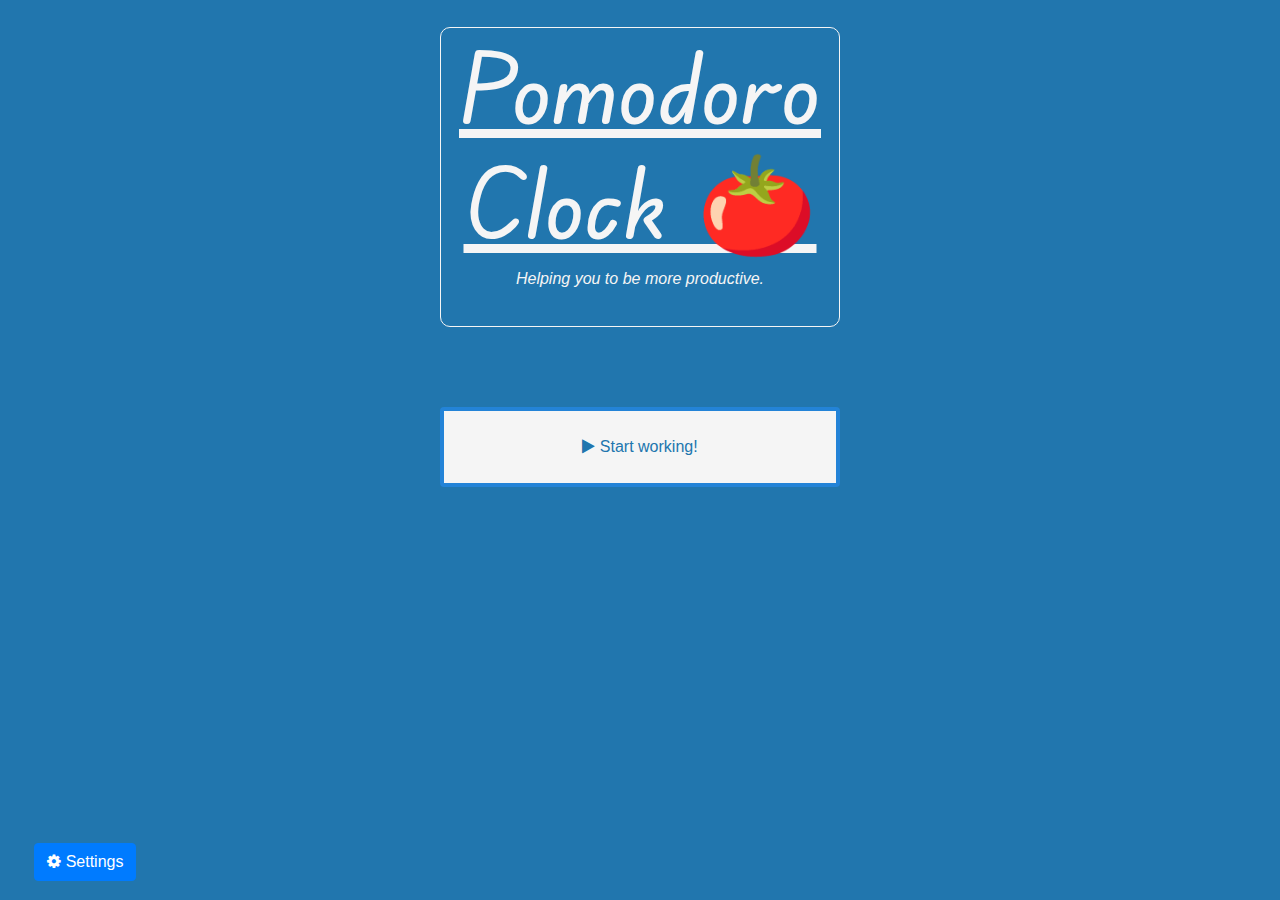
<file: index.html>
<html>
    <head>
    </head>
    <body>
        <script>
            // redirect to home page
            window.onload = function() {
                window.location.href = "pages/home.html";
            };
        </script>
    </body>
</html>
</file>
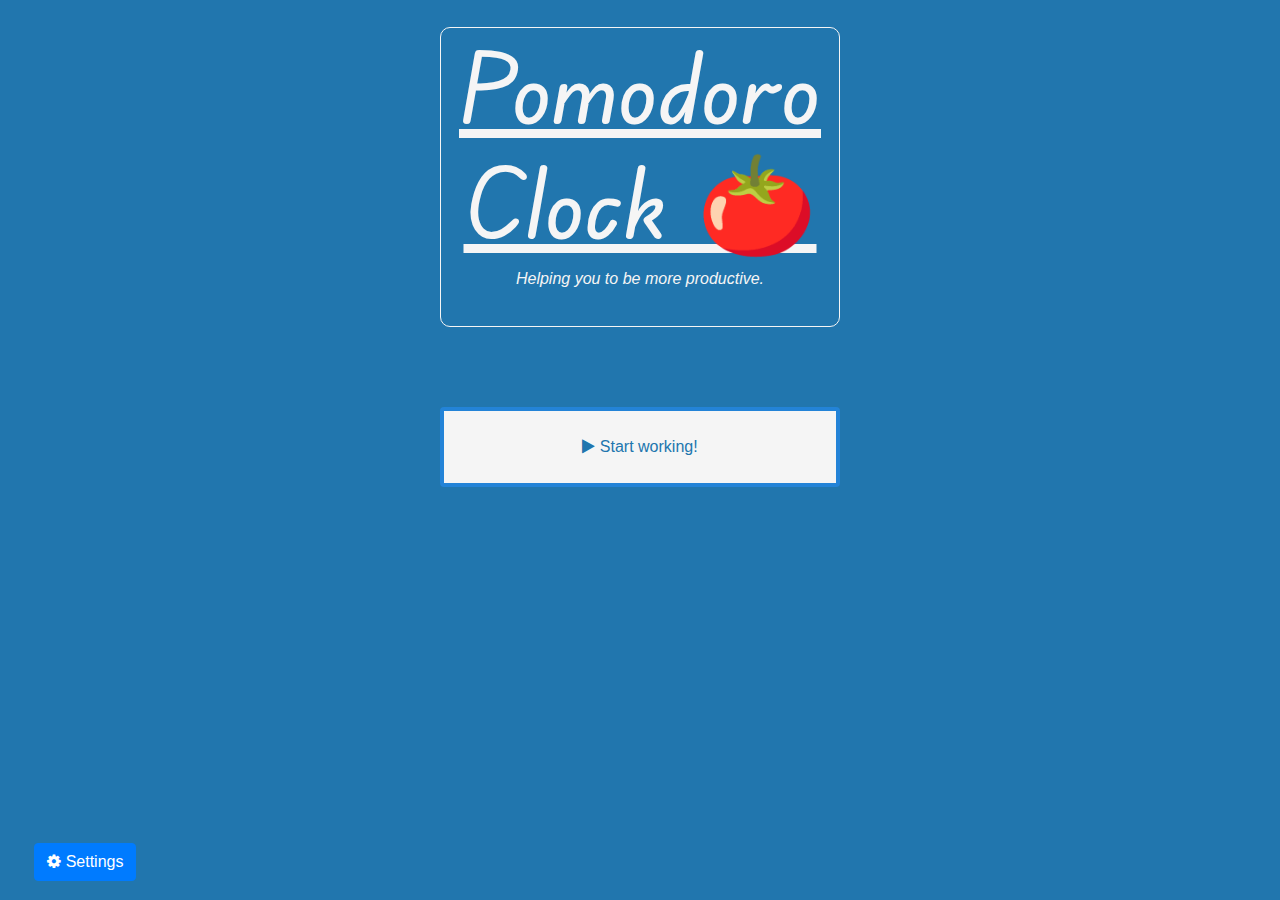
<file: pages/home.html>
<html>
    <head>
        <link rel="stylesheet" href="https://cdn.jsdelivr.net/npm/bootstrap@4.3.1/dist/css/bootstrap.min.css" integrity="sha384-ggOyR0iXCbMQv3Xipma34MD+dH/1fQ784/j6cY/iJTQUOhcWr7x9JvoRxT2MZw1T" crossorigin="anonymous">
        <script src="https://code.jquery.com/jquery-3.3.1.slim.min.js" integrity="sha384-q8i/X+965DzO0rT7abK41JStQIAqVgRVzpbzo5smXKp4YfRvH+8abtTE1Pi6jizo" crossorigin="anonymous"></script>
        <script src="https://cdn.jsdelivr.net/npm/popper.js@1.14.7/dist/umd/popper.min.js" integrity="sha384-UO2eT0CpHqdSJQ6hJty5KVphtPhzWj9WO1clHTMGa3JDZwrnQq4sF86dIHNDz0W1" crossorigin="anonymous"></script>
        <script src="https://cdn.jsdelivr.net/npm/bootstrap@4.3.1/dist/js/bootstrap.min.js" integrity="sha384-JjSmVgyd0p3pXB1rRibZUAYoIIy6OrQ6VrjIEaFf/nJGzIxFDsf4x0xIM+B07jRM" crossorigin="anonymous"></script>
        <!-- Import font awesome -->
        <link rel="stylesheet" href="https://cdnjs.cloudflare.com/ajax/libs/font-awesome/4.7.0/css/font-awesome.min.css">

        <!-- Import global css of the projet -->
        <link rel="stylesheet" href="../styles/global.css">

        <!-- Import font 'Edu VIC WA NT Beginner' from Google Fonts -->
        <link rel="preconnect" href="https://fonts.googleapis.com">
        <link rel="preconnect" href="https://fonts.gstatic.com" crossorigin>
        <link href="https://fonts.googleapis.com/css2?family=Edu+VIC+WA+NT+Beginner&display=swap" rel="stylesheet">

        <meta name="viewport" content="width=device-width,initial-scale=1">

        <link rel="stylesheet" href="../styles/home.css">
        <script src="../js/home.js"></script>
    </head>
    <body>
        <div class="wrapper">
            <div class="title-container">
                <div class="title row">
                    <div class="col-12">
                        <h1>Pomodoro Clock 🍅</h1>
                    </div>
                </div>
                <div class="subtitle row">
                    <div class="col-12">
                        <p>
                            Helping you to be more productive.
                        </p>
                    </div>
                </div>
            </div>
            <div id="start-button-container" class="row">
                <!-- Button to initiate the work time -->
                <button class="btn btn-primary"
                    id="go-button"
                    class="go-button"
                    onclick="startWork()">
                    <!-- Icon:play -->
                    <i class="fa fa-play"></i>
                    Start working!
                </button>
            </div>

            <!-- Button to open the settings modal -->
            <div class="float-left-button-container col-md-6">
                <button class="btn btn-primary"
                    id="settings-button"
                    data-toggle="modal"
                    data-target="#modal-configurations"
                >
                    <!-- Icon:settings -->
                    <i class="fa fa-gear"></i>
                    Settings
                </button>
            </div>

            <!-- Modal -->
            <!-- Bootstrap modal to manage settings - work time, pause time, has pauses, etc -->
            <div class="modal fade" id="modal-configurations" tabindex="-1" role="dialog" aria-labelledby="modal-configurations-label" aria-hidden="true">
                <div class="modal-dialog" role="document">
                    <div class="modal-content">
                        <div class="modal-header">
                            <h5 class="modal-title" id="modal-configurations-label">Configurations</h5>
                            <button type="button" class="close" data-dismiss="modal" aria-label="Close">
                                <span aria-hidden="true">&times;</span>
                            </button>
                        </div>
                        <div class="modal-body">
                            <div class="row">
                                <div class="col-md-12">
                                    <div class="form-group">
                                        <label class="form-label" for="work-time">
                                            Time of work
                                        </label>
                                        <input type="number"
                                            class="form-control"
                                            id="work-time"
                                            value="25"
                                            min="1"
                                            max="60"
                                            onchange="updateWorkTime()"
                                        >
                                    </div>
                                </div>
                            </div>
                            <div class="row">
                                <div class="col-md-12">
                                    <div class="form-group">
                                        <label class="form-label" for="break-time">
                                            Time of breaks
                                        </label>
                                        <input type="number"
                                            class="form-control"
                                            id="break-time"
                                            value="5"
                                            min="1"
                                            max="60"
                                            onchange="updateBreakTime()"
                                        >
                                    </div>
                                </div>
                            </div>
                        </div>
                    </div>
                </div>
            </div>
        </div>
    </body>
</html>
</file>
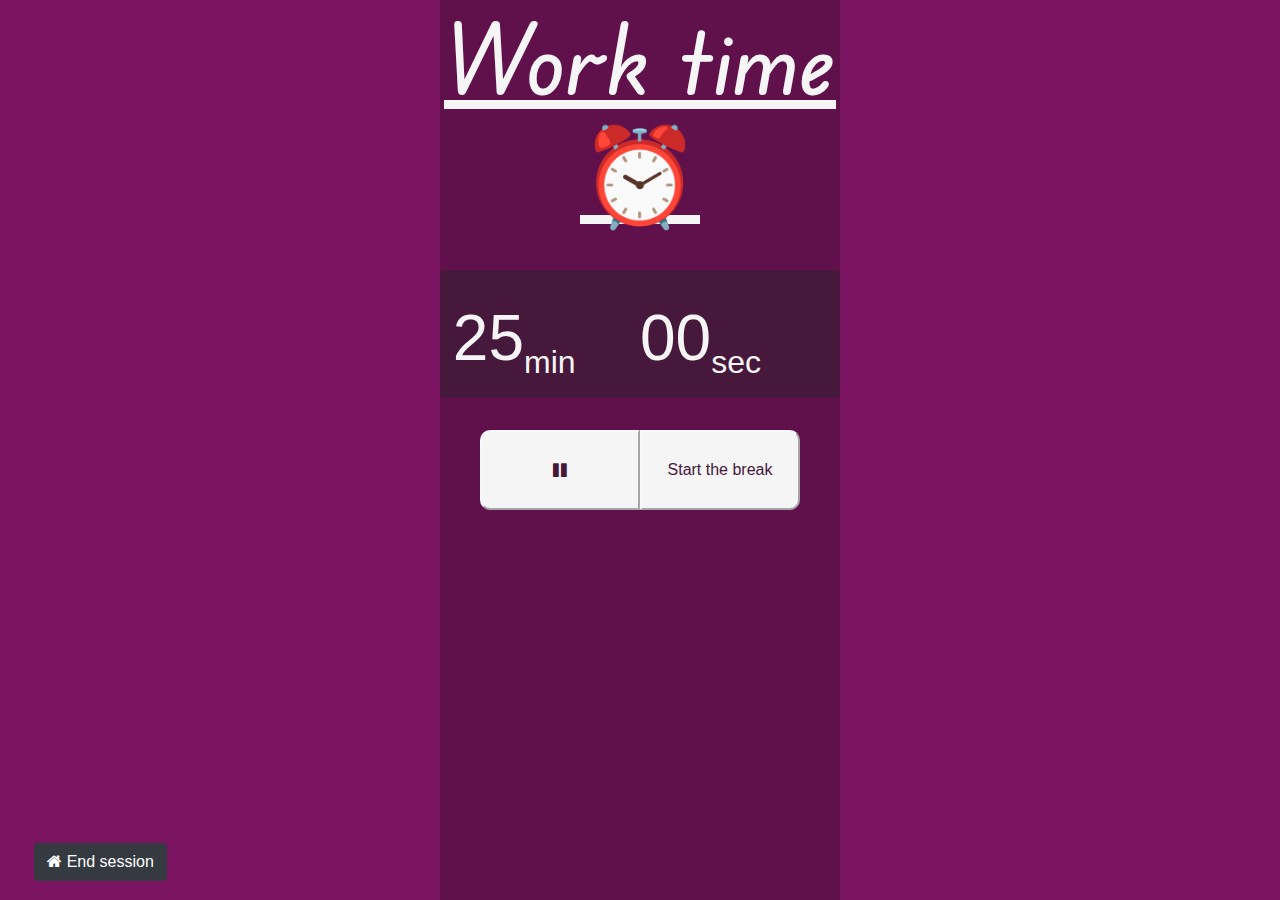
<file: pages/pomodoroSession.html>
<html>
    <head>
        <link rel="stylesheet" href="https://cdn.jsdelivr.net/npm/bootstrap@4.3.1/dist/css/bootstrap.min.css" integrity="sha384-ggOyR0iXCbMQv3Xipma34MD+dH/1fQ784/j6cY/iJTQUOhcWr7x9JvoRxT2MZw1T" crossorigin="anonymous">
        <script src="https://code.jquery.com/jquery-3.3.1.slim.min.js" integrity="sha384-q8i/X+965DzO0rT7abK41JStQIAqVgRVzpbzo5smXKp4YfRvH+8abtTE1Pi6jizo" crossorigin="anonymous"></script>
        <script src="https://cdn.jsdelivr.net/npm/popper.js@1.14.7/dist/umd/popper.min.js" integrity="sha384-UO2eT0CpHqdSJQ6hJty5KVphtPhzWj9WO1clHTMGa3JDZwrnQq4sF86dIHNDz0W1" crossorigin="anonymous"></script>
        <script src="https://cdn.jsdelivr.net/npm/bootstrap@4.3.1/dist/js/bootstrap.min.js" integrity="sha384-JjSmVgyd0p3pXB1rRibZUAYoIIy6OrQ6VrjIEaFf/nJGzIxFDsf4x0xIM+B07jRM" crossorigin="anonymous"></script>
        <!-- Import font awesome -->
        <link rel="stylesheet" href="https://cdnjs.cloudflare.com/ajax/libs/font-awesome/4.7.0/css/font-awesome.min.css">

        <!-- Import global css of the projet -->
        <link rel="stylesheet" href="../styles/global.css">

        <!-- Import js lib of timer -->
        <script src="../js/timer.js"></script>

        <!-- Import font 'Edu VIC WA NT Beginner' from Google Fonts -->
        <link rel="preconnect" href="https://fonts.googleapis.com">
        <link rel="preconnect" href="https://fonts.gstatic.com" crossorigin>
        <link href="https://fonts.googleapis.com/css2?family=Edu+VIC+WA+NT+Beginner&display=swap" rel="stylesheet">

        <meta name="viewport" content="width=device-width,initial-scale=1">

        <link rel="stylesheet" href="../styles/pomodoroSession.css">
        <script src="../js/pomodoroSession.js"></script>
    </head>
    <body>
        <div class="wrapper">
            <div class="title row">
                <div class="col-12">
                    <h1 id="title-text">Let's work!</h1>
                </div>
            </div>
            <div class="timer-container row">
                <!-- Timer container -->
                <div class="timer-container-item">
                    <div class="timer-container-number">
                        <span id="minutes">00</span>
                    </div>
                    <div class="timer-container-text">
                        <span>min</span>
                    </div>
                </div>
                <div class="timer-container-item">
                    <div class="timer-container-number">
                        <span id="seconds">00</span>
                    </div>
                    <div class="timer-container-text">
                        <span>sec</span>
                    </div>
                </div>
            </div>
            <div class="buttons-container row">
                <div class="action-button-container col-12">
                    <!-- Button to initiate the work time -->
                    <button class="action-button action-button-left btn-light"
                        id="action-button"
                        onclick="startPauseTimer()">
                        <!-- Icon -->
                        <i class="fa fa-pause"></i>
                    </button>
                    <!-- Button to initiate the work time -->
                    <button class="action-button action-button-right btn-light"
                        id="button-text"
                        onclick="changeState()">
                        <!-- Icon:play -->
                        Start break
                    </button>
                </div>
            </div>
            <!-- Button to go back to initial screen -->
            <div class="float-left-button-container col-md-6">
                <button class="btn btn-dark"
                    id="settings-button"
                    onclick="navigateToHome()">
                    <!-- Icon:settings -->
                    <i class="fa fa-home"></i>
                    End session
                </button>
            </div>
        </div>
    </body>
</html>
</file>
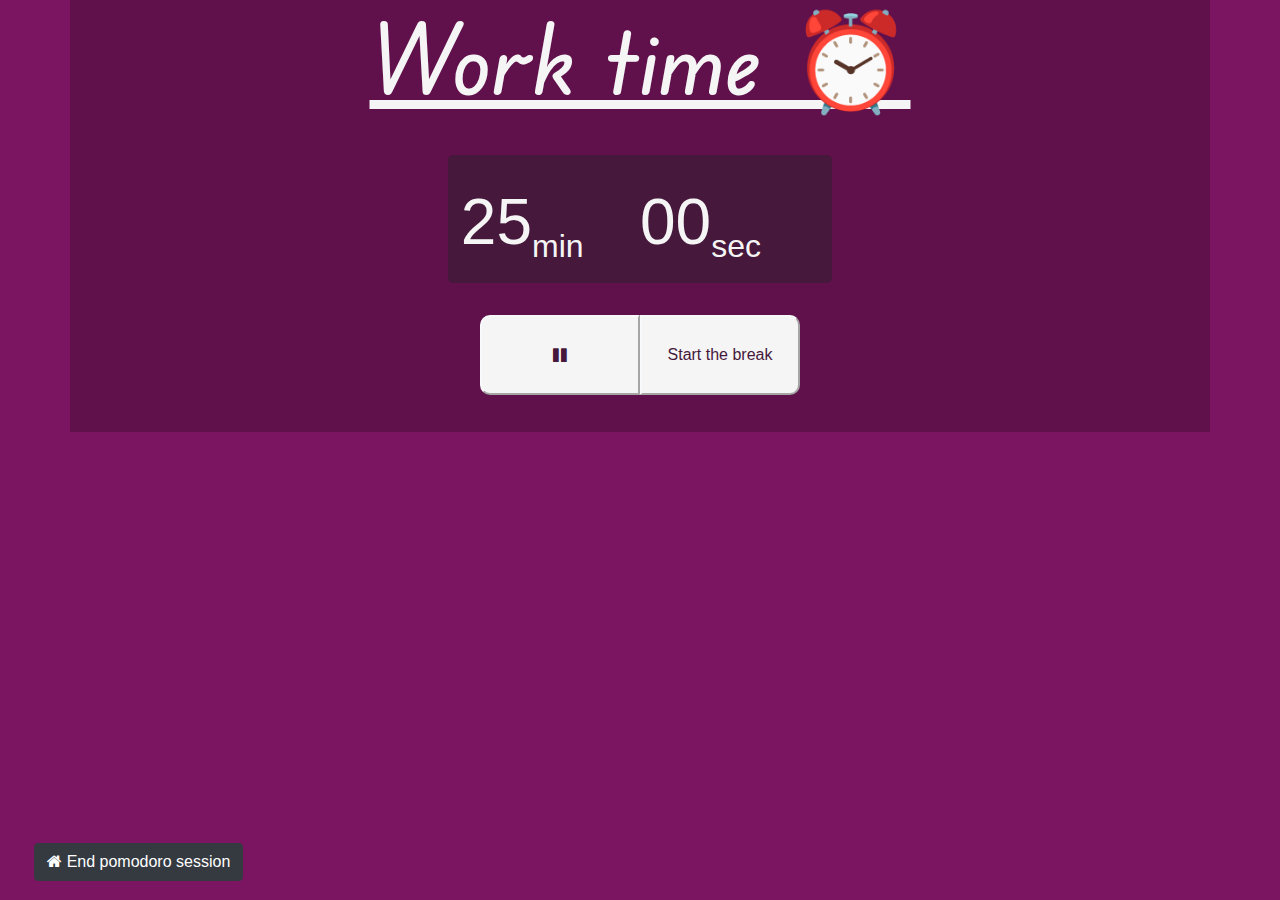
<file: pages/work-break.html>
<html>
    <head>
        <link rel="stylesheet" href="https://cdn.jsdelivr.net/npm/bootstrap@4.3.1/dist/css/bootstrap.min.css" integrity="sha384-ggOyR0iXCbMQv3Xipma34MD+dH/1fQ784/j6cY/iJTQUOhcWr7x9JvoRxT2MZw1T" crossorigin="anonymous">
        <script src="https://code.jquery.com/jquery-3.3.1.slim.min.js" integrity="sha384-q8i/X+965DzO0rT7abK41JStQIAqVgRVzpbzo5smXKp4YfRvH+8abtTE1Pi6jizo" crossorigin="anonymous"></script>
        <script src="https://cdn.jsdelivr.net/npm/popper.js@1.14.7/dist/umd/popper.min.js" integrity="sha384-UO2eT0CpHqdSJQ6hJty5KVphtPhzWj9WO1clHTMGa3JDZwrnQq4sF86dIHNDz0W1" crossorigin="anonymous"></script>
        <script src="https://cdn.jsdelivr.net/npm/bootstrap@4.3.1/dist/js/bootstrap.min.js" integrity="sha384-JjSmVgyd0p3pXB1rRibZUAYoIIy6OrQ6VrjIEaFf/nJGzIxFDsf4x0xIM+B07jRM" crossorigin="anonymous"></script>
        <!-- Import font awesome -->
        <link rel="stylesheet" href="https://cdnjs.cloudflare.com/ajax/libs/font-awesome/4.7.0/css/font-awesome.min.css">

        <!-- Import global css of the projet -->
        <link rel="stylesheet" href="../styles/global.css">

        <!-- Import js lib of timer -->
        <script src="../js/timer.js"></script>

        <!-- Import font 'Edu VIC WA NT Beginner' from Google Fonts -->
        <link rel="preconnect" href="https://fonts.googleapis.com">
        <link rel="preconnect" href="https://fonts.gstatic.com" crossorigin>
        <link href="https://fonts.googleapis.com/css2?family=Edu+VIC+WA+NT+Beginner&display=swap" rel="stylesheet">

        <link rel="stylesheet" href="../styles/work-break.css">
        <script src="../js/work-break.js"></script>
    </head>
    <body>
        <div class="container">
            <div class="title row">
                <div class="col-md-12">
                    <h1 id="title-text">Let's work!</h1>
                </div>
            </div>
            <div class="timer-container row">
                <!-- Timer container -->
                <div class="timer-container-item">
                    <div class="timer-container-number">
                        <span id="minutes">00</span>
                    </div>
                    <div class="timer-container-text">
                        <span>min</span>
                    </div>
                </div>
                <div class="timer-container-item">
                    <div class="timer-container-number">
                        <span id="seconds">00</span>
                    </div>
                    <div class="timer-container-text">
                        <span>sec</span>
                    </div>
                </div>
            </div>
            <div class="buttons-container row">
                <div class="action-button-container col-12">
                    <!-- Button to initiate the work time -->
                    <button class="action-button action-button-left btn-light"
                        id="action-button"
                        onclick="startPauseTimer()">
                        <!-- Icon -->
                        <i class="fa fa-pause"></i>
                    </button>
                    <!-- Button to initiate the work time -->
                    <button class="action-button action-button-right btn-light"
                        id="button-text"
                        onclick="changeState()">
                        <!-- Icon:play -->
                        Start break
                    </button>
                </div>
            </div>
            <!-- Button to go back to initial screen -->
            <div class="float-left-button-container col-md-6">
                <button class="btn btn-dark"
                    id="settings-button"
                    onclick="navigateToHome()">
                    <!-- Icon:settings -->
                    <i class="fa fa-home"></i>
                    End pomodoro session
                </button>
            </div>
        </div>
    </body>
</html>
</file>
<file: styles/global.css>
.wrapper {
    width: 400px;
    min-width: 380px;
    height: -webkit-fill-available;
    display: flex;
    flex-direction: column;
    margin: auto;
}

@media screen and (min-width: 600px) {
    .wrapper {
        width: 400px;
    }
}


@media screen and (max-width: 600px) {
    .wrapper {
        width: 96vw;
    }
}

h1 {
    font-size: 4em;
}

h5 {
    color: #292929;
}

.title-container {
    border-radius: 10px;
    border: 1px solid #f5f5f5;
    padding: 1px;
    height: 300px;
    width: -webkit-fill-available;
    margin-top: 3vh;
    margin-left: auto;
    margin-right: auto;
}

.title {
    display: flex;
    text-align: center;
    text-decoration: underline;
    font-family: 'Edu VIC WA NT Beginner', cursive;
    font-size: 1.5em;
}

.subtitle {
    text-align: center;
}

p {
    font-style: italic;
}
</file>
<file: styles/home.css>
body {
    background-color: #2176AE;
    color: #f5f5f5;
}

.form-label {
    color: #333333;
}

.float-left-button-container {
    position: absolute;
    bottom: 1.2em;
    left: 1.2em;
    z-index: 1;
    width: auto;
}

#start-button-container {
    background-color: #2176AE;
    color: #f5f5f5;
    margin: 5em auto auto auto;
    cursor: pointer;
    width: -webkit-fill-available;
}

#go-button {
    background-color: #f5f5f5;
    color: #2176AE;
    margin: auto;
    width: -webkit-fill-available;
    height: 5em;
    border: 4px solid #2383D7;
}

#go-button:hover {
    background-color: #0069d9;
    color: #f5f5f5;
}
</file>
<file: styles/pomodoroSession.css>
.buttons-container {
    display: flex;
    justify-content: center;
    align-items: center;
    min-width: 300px;
    min-height: 100px;
}

.action-button-container {
    display: flex;
    justify-content: center;
    color: #f5f5f5;
    cursor: pointer;
    width: 30vw;
    height: 13vh;
}

.action-button {
    background-color: #f5f5f5;
    color: #60114c;
    width: 10em;
    height: 5em;
}

.action-button-left {
    -webkit-border-top-left-radius: 10px;
    -webkit-border-bottom-left-radius: 10px;
    -moz-border-radius-topleft: 10px;
    -moz-border-radius-bottomleft: 10px;
    border-top-left-radius: 10px;
    border-bottom-left-radius: 10px;
}

.action-button-right {
    -webkit-border-top-right-radius: 10px;
    -webkit-border-bottom-right-radius: 10px;
    -moz-border-radius-topright: 10px;
    -moz-border-radius-bottomright: 10px;
    border-top-right-radius: 10px;
    border-bottom-right-radius: 10px;
}

.timer-container {
    color: #f5f5f5;
    background-color: #46183b;
    border-radius: 5px;
    margin: 2em auto 2em auto;
    padding: 0.8em;
    width: -webkit-fill-available;
    height: 10vw;
    min-width: 300px;
    min-height: 100px;
    display: flex;
    flex-wrap: nowrap;
    justify-content: center;
}

.timer-container-item {
    display: flex;
    width: 3em;
    font-size: 4em;
    font-variant-numeric: tabular-nums;
}

.timer-container-number {
    margin-top: auto;
    order: 1;
}

.timer-container-text {
    order: 3;
    font-size: 0.5em;
    margin-top: auto;
}

.float-left-button-container {
    position: absolute;
    bottom: 1.2em;
    left: 1.2em;
    z-index: 1;
    width: auto;
}
</file>
<file: styles/work-break.css>
.buttons-container {
    display: flex;
    justify-content: center;
    align-items: center;
    min-width: 300px;
    min-height: 100px;
}

.action-button-container {
    display: flex;
    justify-content: center;
    color: #f5f5f5;
    cursor: pointer;
    width: 30vw;
    height: 13vh;
}

.action-button {
    background-color: #f5f5f5;
    color: #60114c;
    width: 10em;
    height: 5em;
}

.action-button-left {
    -webkit-border-top-left-radius: 10px;
    -webkit-border-bottom-left-radius: 10px;
    -moz-border-radius-topleft: 10px;
    -moz-border-radius-bottomleft: 10px;
    border-top-left-radius: 10px;
    border-bottom-left-radius: 10px;
}

.action-button-right {
    -webkit-border-top-right-radius: 10px;
    -webkit-border-bottom-right-radius: 10px;
    -moz-border-radius-topright: 10px;
    -moz-border-radius-bottomright: 10px;
    border-top-right-radius: 10px;
    border-bottom-right-radius: 10px;
}

.timer-container {
    color: #f5f5f5;
    background-color: #46183b;
    border-radius: 5px;
    margin: 2em auto 2em auto;
    padding: 0.8em;
    width: 30vw;
    height: 10vw;
    min-width: 300px;
    min-height: 100px;
    display: flex;
    flex-wrap: nowrap;
    justify-content: center;
}

.timer-container-item {
    display: flex;
    width: 3em;
    font-size: 4em;
    font-variant-numeric: tabular-nums;
}

.timer-container-number {
    margin-top: auto;
    order: 1;
}

.timer-container-text {
    order: 3;
    font-size: 0.5em;
    margin-top: auto;
}

.float-left-button-container {
    position: absolute;
    bottom: 1.2em;
    left: 1.2em;
    z-index: 1;
    width: auto;
}
</file>
